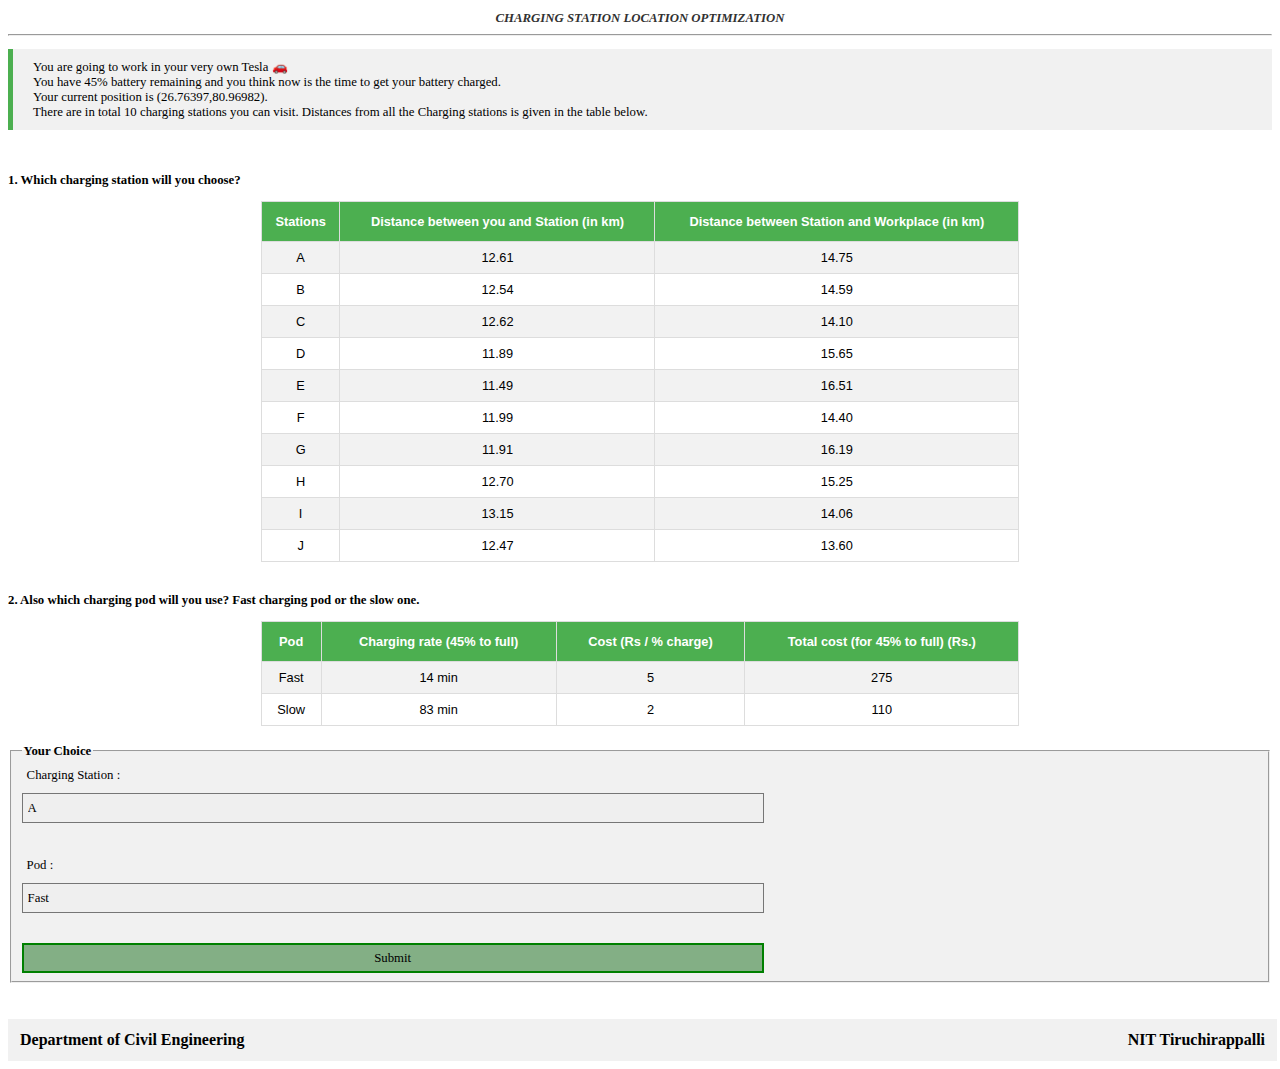
<file: index.html>
<!DOCTYPE html>
<html>
    <head>
        <meta charset="UTF-8">
        <meta name="viewport" content="width=device-width, initial-scale=1.0">
        <link rel="stylesheet" type="text/css" href="form_css.css">
        <script src="data_js.js"></script>
        <title>Transportation study</title>
    </head>
    <body onload="printingJob()">
        <center>
            <span class="easter-egg"><h3 class="sizing awesome">CHARGING STATION LOCATION OPTIMIZATION</h3>
                <span class="tooltiptext">Ixfn edfnhqg, Ixfn FVV, Oryh Sbwkrq<br>-Caesar &#128516</span>
            </span>
        </center>
        <hr>
        <ul class="sizing">
            <li>You are going to work in your very own Tesla &#128663</li>
            <li>You have <span class="battery">20</span>% battery remaining and you think now is the time to get your battery charged.</li>
            <li>Your current position is <span id="position">12445</span>.
            </li>
            <li>There are in total 10 charging stations you can visit. Distances from all the Charging stations is given in the table below.</li>
        </ul>
        <br>
        <p class="sizing"><b>1. Which charging station will you choose?</b> </p>
        <center>
            <table id="beautifulTable" class="sizing">
                <tr>
                    <th>Stations</th>
                    <th>Distance between you and Station (in km)</th>
                    <th>Distance between Station and Workplace (in km)</th>
                </tr>

                <tr><td>A</td><td id="0ds">5.3</td><td id="0sw">9.3</td></tr>
                <tr><td>B</td><td id="1ds">5.3</td><td id="1sw">9.3</td></tr>
                <tr><td>C</td><td id="2ds">5.3</td><td id="2sw">9.3</td></tr>
                <tr><td>D</td><td id="3ds">5.3</td><td id="3sw">9.3</td></tr>
                <tr><td>E</td><td id="4ds">5.3</td><td id="4sw">9.3</td></tr>
                <tr><td>F</td><td id="5ds">5.3</td><td id="5sw">9.3</td></tr>
                <tr><td>G</td><td id="6ds">5.3</td><td id="6sw">9.3</td></tr>
                <tr><td>H</td><td id="7ds">5.3</td><td id="7sw">9.3</td></tr>
                <tr><td>I</td><td id="8ds">5.3</td><td id="8sw">9.3</td></tr>
                <tr><td>J</td><td id="9ds">5.3</td><td id="9sw">9.3</td></tr>

            </table>
        </center>
        <br>
        <p class="sizing"><b>2. Also which charging pod will you use? Fast charging pod or the slow one. </b></p>
        <center>
            <table id="beautifulTable" class="sizing">
                <tr>
                    <th>Pod</th>
                    <th>Charging rate (<span class="battery">20</span>% to full)</th>
                    <th>Cost (Rs / % charge)</th>
                    <th>Total cost (for <span class="battery">20</span>% to full) (Rs.)</th>
                </tr>

                <tr><td>Fast</td><td><span id="fast_time">20</span> min</td><td>5</td><td id="fast_cost">400</td></tr>
                <tr><td>Slow</td><td><span id="slow_time">120</span> min</td><td>2</td><td id="slow_cost">160</td></tr>
            </table> 
        </center>
        <br>
        <form accept-charset="UTF-8" action="https://www.formbackend.com/f/e7e2d5f202e6068e" method="POST">
            <fieldset class="sizing">
                <legend><b>Your Choice</b></legend>
                <label for="stations">Charging Station : </label>
                <select name="station" id="stations">
                    <option value="A">A</option>
                    <option value="B">B</option>
                    <option value="C">C</option>
                    <option value="D">D</option>
                    <option value="E">E</option>
                    <option value="F">F</option>
                    <option value="G">G</option>
                    <option value="H">H</option>
                    <option value="I">I</option>
                    <option value="J">J</option>
                </select>
                <br><br>
                <label for="pods">Pod : </label>
                <select name="pod" id="pods">
                    <option value="Fast">Fast</option>
                    <option value="Slow">Slow</option>
                </select>
                <br><br>
                <input type="submit" value="Submit">
            </fieldset>
        </form>
        
        <br><br>
        <footer>
            <span>Department of Civil Engineering</span>
            <span>NIT Tiruchirappalli</span>
        </footer>
        
    </body>
</html>
</file>
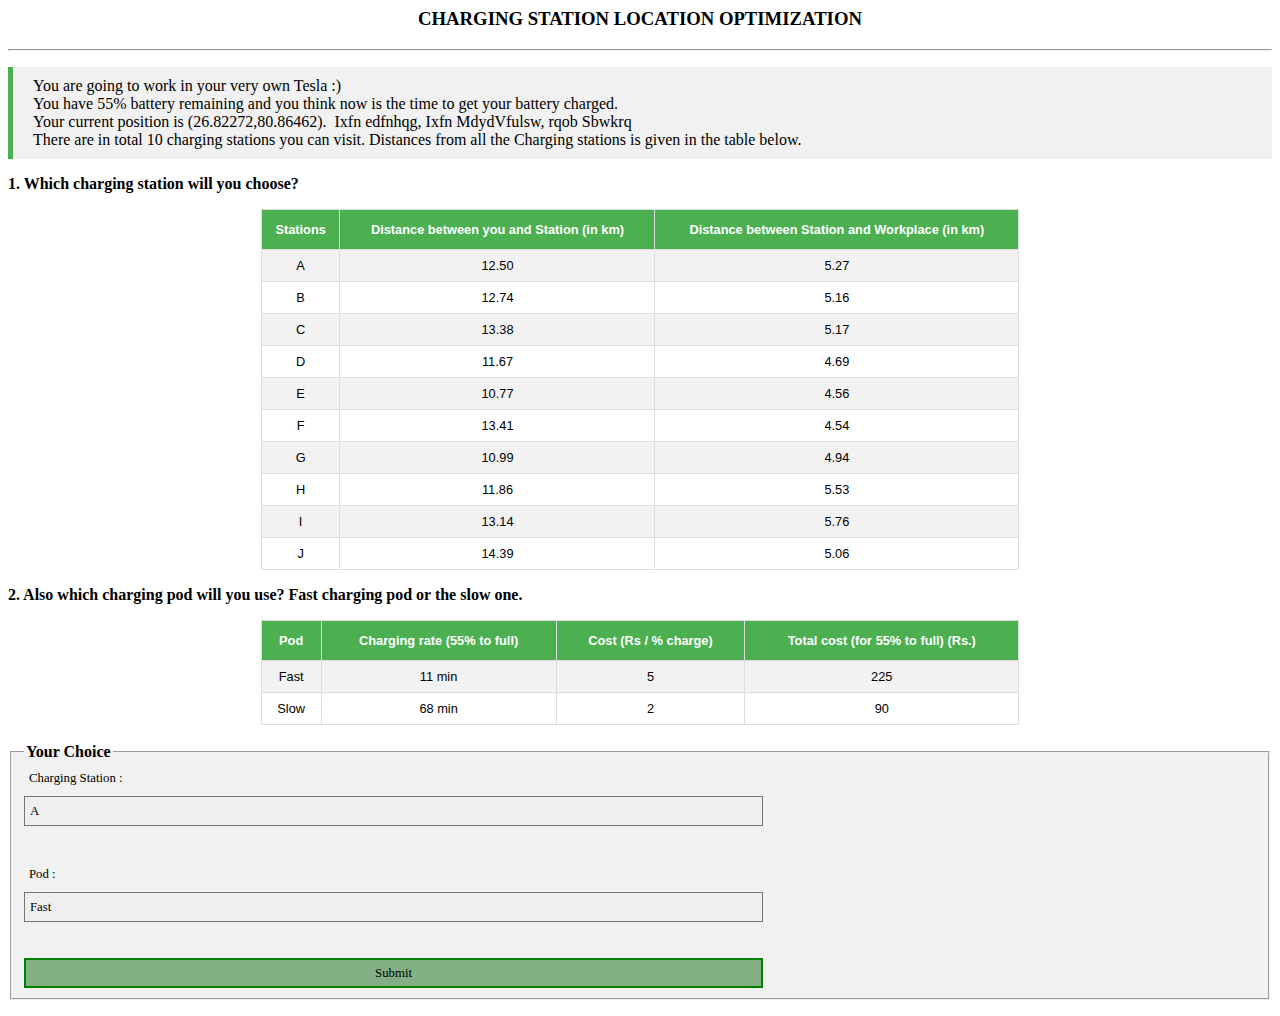
<file: data_form.html>
<html>
    <head>
        <meta charset="UTF-8">
        <meta name="viewport" content="width=device-width, initial-scale=1.0">
        <link rel="stylesheet" type="text/css" href="form_css.css">
        <script src="data_js.js"></script>
        <title>Form for Transportation study</title>
    </head>
    <body onload="printingJob()">
        <center><h3>CHARGING STATION LOCATION OPTIMIZATION</h3></center>
        <hr>
        <ul>
            <li>You are going to work in your very own Tesla :)</li>
            <li>You have <span class="battery">20</span>% battery remaining and you think now is the time to get your battery charged.</li>
            <li>Your current position is <span id="position">12445</span>.
                <span class="easter-egg">&nbsp;Ixfn edfnhqg, Ixfn MdydVfulsw, rqob Sbwkrq
                    <span class="tooltiptext">Caesar &#128516</span>
                </span>
            </li>
            <li>There are in total 10 charging stations you can visit. Distances from all the Charging stations is given in the table below.</li>
        </ul>
        <p><b>1. Which charging station will you choose?</b> </p>
        <center>
            <table id="beautifulTable">
                <tr>
                    <th>Stations</th>
                    <th>Distance between you and Station (in km)</th>
                    <th>Distance between Station and Workplace (in km)</th>
                </tr>

                <tr><td>A</td><td id="0ds">5.3</td><td id="0sw">9.3</td></tr>
                <tr><td>B</td><td id="1ds">5.3</td><td id="1sw">9.3</td></tr>
                <tr><td>C</td><td id="2ds">5.3</td><td id="2sw">9.3</td></tr>
                <tr><td>D</td><td id="3ds">5.3</td><td id="3sw">9.3</td></tr>
                <tr><td>E</td><td id="4ds">5.3</td><td id="4sw">9.3</td></tr>
                <tr><td>F</td><td id="5ds">5.3</td><td id="5sw">9.3</td></tr>
                <tr><td>G</td><td id="6ds">5.3</td><td id="6sw">9.3</td></tr>
                <tr><td>H</td><td id="7ds">5.3</td><td id="7sw">9.3</td></tr>
                <tr><td>I</td><td id="8ds">5.3</td><td id="8sw">9.3</td></tr>
                <tr><td>J</td><td id="9ds">5.3</td><td id="9sw">9.3</td></tr>

            </table>
        </center>

        <p><b>2. Also which charging pod will you use? Fast charging pod or the slow one. </b></p>
        <center>
            <table id="beautifulTable">
                <tr>
                    <th>Pod</th>
                    <th>Charging rate (<span class="battery">20</span>% to full)</th>
                    <th>Cost (Rs / % charge)</th>
                    <th>Total cost (for <span class="battery">20</span>% to full) (Rs.)</th>
                </tr>

                <tr><td>Fast</td><td><span id="fast_time">20</span> min</td><td>5</td><td id="fast_cost">400</td></tr>
                <tr><td>Slow</td><td><span id="slow_time">120</span> min</td><td>2</td><td id="slow_cost">160</td></tr>
            </table> 
        </center>
        <br>
        <form accept-charset="UTF-8" action="https://www.formbackend.com/f/e7e2d5f202e6068e" method="POST">
            <fieldset>
                <legend><b>Your Choice</b></legend>
                <label for="stations">Charging Station : </label>
                <select name="station" id="stations">
                    <option value="A">A</option>
                    <option value="B">B</option>
                    <option value="C">C</option>
                    <option value="D">D</option>
                    <option value="E">E</option>
                    <option value="F">F</option>
                    <option value="G">G</option>
                    <option value="H">H</option>
                    <option value="I">I</option>
                    <option value="J">J</option>
                </select>
                <br><br>
                <label for="pods">Pod : </label>
                <select name="pod" id="pods">
                    <option value="Fast">Fast</option>
                    <option value="Slow">Slow</option>
                </select>
                <br><br>
                <input type="submit" value="Submit">
            </fieldset>
        </form>
        
    </body>
</file>
<file: form_css.css>
.leftAlign {
    float: left;
}

.rightAlign {
    float : right;
}

#beautifulTable {
    font-size: 1vw;
    font-family: Arial, Helvetica, sans-serif;
    border-collapse: collapse;
    width: 60%;
}
  
#beautifulTable td, #beautifulTable th {
border: 1px solid #ddd;
padding: 8px;
text-align: center;
}

#beautifulTable tr:nth-child(even){background-color: #f2f2f2;}

#beautifulTable tr:hover {background-color: #ddd;}

#beautifulTable th {
padding-top: 12px;
padding-bottom: 12px;
text-align: left;
background-color: #4CAF50;
color: white;
text-align: center;
}

ul {
    border-left: 5px solid #4CAF50;
    background-color: #f1f1f1;
    list-style-type: none;
    padding: 10px 20px;
}

fieldset {
    background-color: #f1f1f1;
    padding: auto;
}

select {
    -webkit-appearance: none;
    appearance: none;
}

button, label, input, select, progress, meter {
    display: block;
    font-family: inherit;
    font-size: 1vw;
    padding: 0;
    margin: 0;
    box-sizing: border-box;
    width: 60%;
    padding: 5px;
    height: 30px;
}

input {
    background-color: #83af85;
    border: 2px solid green;
}

.easter-egg {
    position: relative;
    display: inline-block;
}
  
.easter-egg .tooltiptext {
    visibility: hidden;
    width: 150px;
    background-color: black;
    color: #fff;
    text-align: center;
    border-radius: 6px;
    padding: 5px 0;

    /* Position the tooltip */
    position: absolute;
    z-index: 1;
}

.easter-egg:hover .tooltiptext {
    visibility: visible;
}

.sizing {
    font-size : 1vw;
}

@media screen and (max-width: 800px) {
    .sizing {
        font-size : 2vw;
    }

    #beautifulTable {
        width: 100%;
    }

    #beautifulTable td, #beautifulTable th {
        font-size : 2vw;
        border: 1px solid #ddd;
        padding: 4px;
        text-align: center;
    }

    #beautifulTable th {
        padding-top: 8px;
        padding-bottom: 8px;
        text-align: left;
        background-color: #4CAF50;
        color: white;
        text-align: center;
    }

    ul {
        border-left: 3px solid #4CAF50;
        background-color: #f1f1f1;
        list-style-type: none;
        padding: 6px 15px;
    }

    button, label, input, select, progress, meter {
        display: block;
        font-family: inherit;
        font-size: 2vw;
        padding: 0;
        margin: 0;
        box-sizing: border-box;
        width: 100%;
        padding: 3px;
        height: 20px;
    }
}

.awesome {
      
    font-family: futura;
    font-style: italic;
    
    width:100%;
    
    margin: 0 auto;
    
    color:#313131;
    font-weight: bold;
    -webkit-animation:colorchange 20s infinite alternate;
    
    
}

@-webkit-keyframes colorchange {
    0% {
        
        color: blue;
    }

    10% {
        
        color: #8e44ad;
    }

    20% {
        
        color: #1abc9c;
    }

    30% {
        
        color: #d35400;
    }

    40% {
        
        color: blue;
    }

    50% {
        
        color: #34495e;
    }

    60% {
        
        color: blue;
    }

    70% {
        
        color: #2980b9;
    }
    80% {

        color: #f1c40f;
    }

    90% {

        color: #2980b9;
    }

    100% {
        
        color: pink;
    }
}

footer {
    display: flex;
    font-weight: bold;
    justify-content: space-between;
    background-color: #f1f1f1;
    padding: 12px;
    height: auto;
    width: 98.5%;
}
</file>
